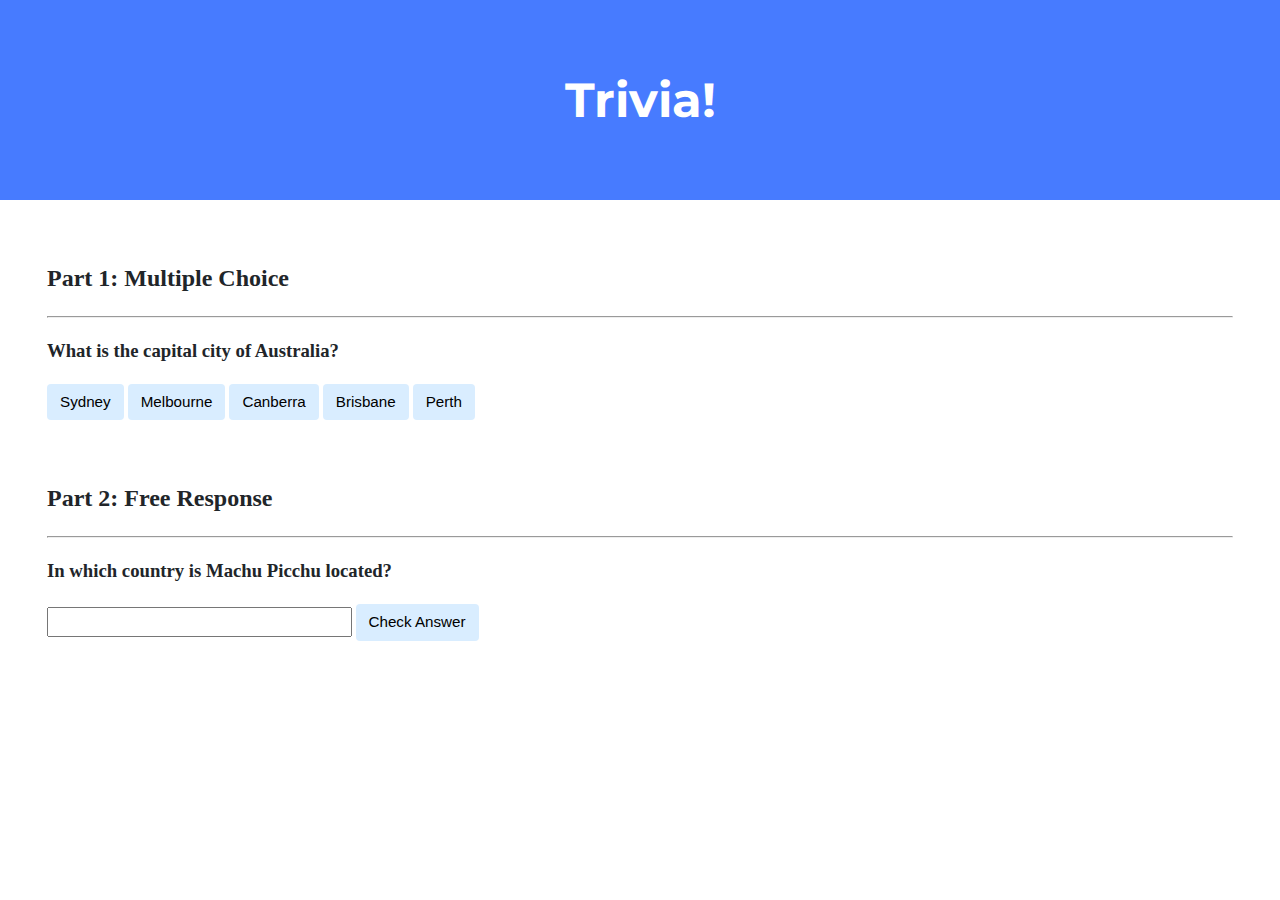
<file: WEEK 8- HTML, CSS, JAVASCRIPT/trivia/index.html>
<!DOCTYPE html>
<html lang="en">
<head>
    <link href="https://fonts.googleapis.com/css2?family=Montserrat:wght@500&display=swap" rel="stylesheet">
    <link href="styles.css" rel="stylesheet">
    <title>Trivia!</title>
    <script>
        document.addEventListener("DOMContentLoaded", function() {

            let correct = document.querySelector(".correct");
            correct.addEventListener("click", function() {
                correct.style.backgroundColor = "green";
                document.querySelector("#feedback1").innerHTML = "Correct!";
            });

            let incorrect = document.querySelectorAll(".incorrect");
            for (let i = 0; i < incorrect.length; i++) {
                incorrect[i].addEventListener("click", function() {
                    incorrect[i].style.backgroundColor = "red";
                    document.querySelector("#feedback1").innerHTML = "Incorrect!";
                });
            }

            document.querySelector("#check").addEventListener("click", function() {
                let input = document.querySelector("input");
                if (input.value.toLowerCase() == "peru") {
                    input.style.backgroundColor = "green";
                    document.querySelector("#feedback2").innerHTML = "Correct!";
                } else {
                    input.style.backgroundColor = "red";
                    document.querySelector("#feedback2").innerHTML = "Incorrect!";
                }
            });

        });
    </script>
</head>

<body>
    <div class="header">
        <h1>Trivia!</h1>
    </div>

    <div class="container">
        <div class="section">
            <h2>Part 1: Multiple Choice </h2>
            <hr>
            <h3>What is the capital city of Australia?</h3>

            <button class="incorrect">Sydney</button>
            <button class="incorrect">Melbourne</button>
            <button class="correct">Canberra</button>
            <button class="incorrect">Brisbane</button>
            <button class="incorrect">Perth</button>

            <p id="feedback1"></p>
        </div>

        <div class="section">
            <h2>Part 2: Free Response</h2>
            <hr>
            <h3>In which country is Machu Picchu located?</h3>

            <input type="text">
            <button id="check">Check Answer</button>

            <p id="feedback2"></p>
        </div>
    </div>
</body>
</html>
</file>
<file: WEEK 8- HTML, CSS, JAVASCRIPT/trivia/styles.css>
body {
    background-color: #fff;
    color: #212529;
    font-size: 1rem;
    font-weight: 400;
    line-height: 1.5;
    margin: 0;
    text-align: left;
}

.container {
    margin-left: auto;
    margin-right: auto;
    padding-left: 15px;
    padding-right: 15px;
}

.header {
    background-color: #477bff;
    color: #fff;
    margin-bottom: 2rem;
    padding: 2rem 1rem;
    text-align: center;
}

.section {
    padding: 0.5rem 2rem 1rem 2rem;
}

.section:hover {
    background-color: #f5f5f5;
    transition: color 2s ease-in-out, background-color 0.15s ease-in-out;
}

h1 {
    font-family: 'Montserrat', sans-serif;
    font-size: 48px;
}

button,
input[type="submit"] {
    background-color: #d9edff;
    border: 1px solid transparent;
    border-radius: 0.25rem;
    font-size: 0.95rem;
    font-weight: 400;
    line-height: 1.5;
    padding: 0.375rem 0.75rem;
    text-align: center;
    transition: color 0.15s ease-in-out, background-color 0.15s ease-in-out, border-color 0.15s ease-in-out, box-shadow 0.15s ease-in-out;
    vertical-align: middle;
}


input[type="text"] {
    line-height: 1.8;
    width: 25%;
}

input[type="text"]:hover {
    background-color: #f5f5f5;
    transition: color 2s ease-in-out, background-color 0.15s ease-in-out;
}
</file>
